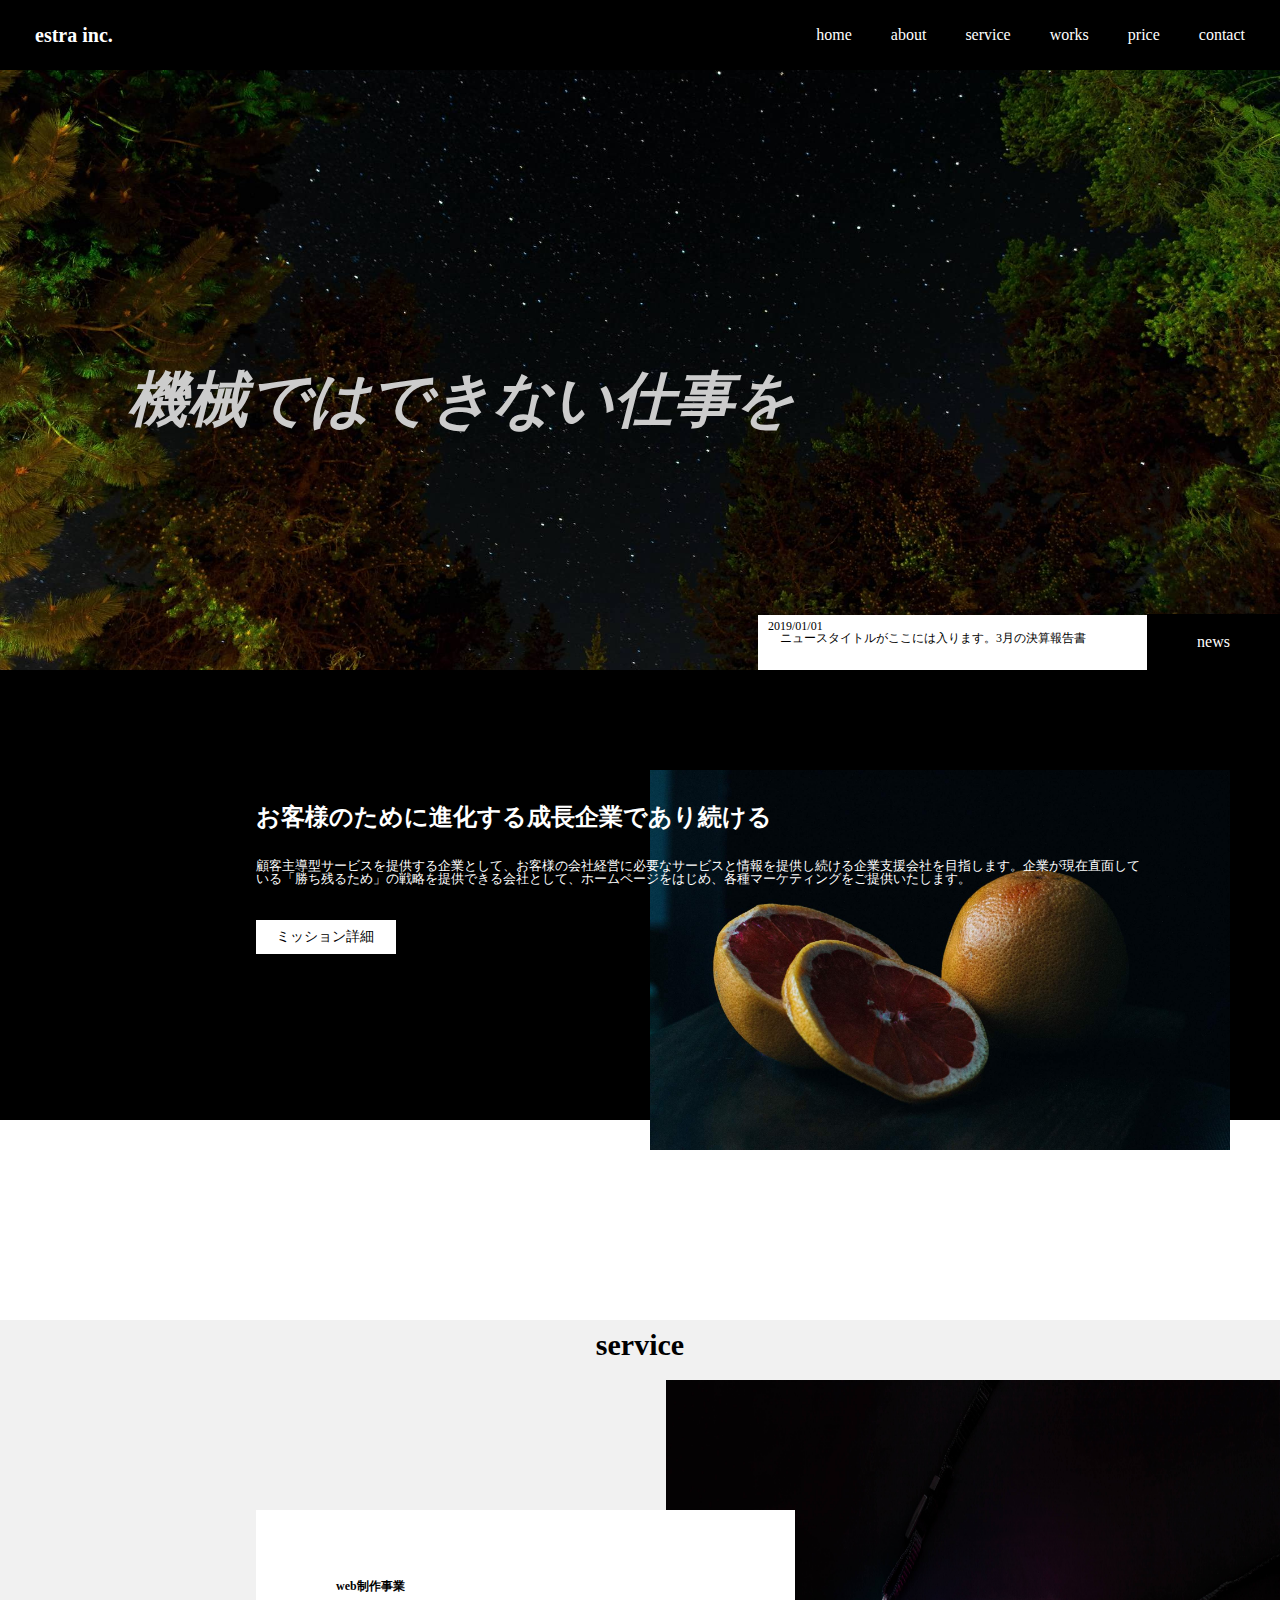
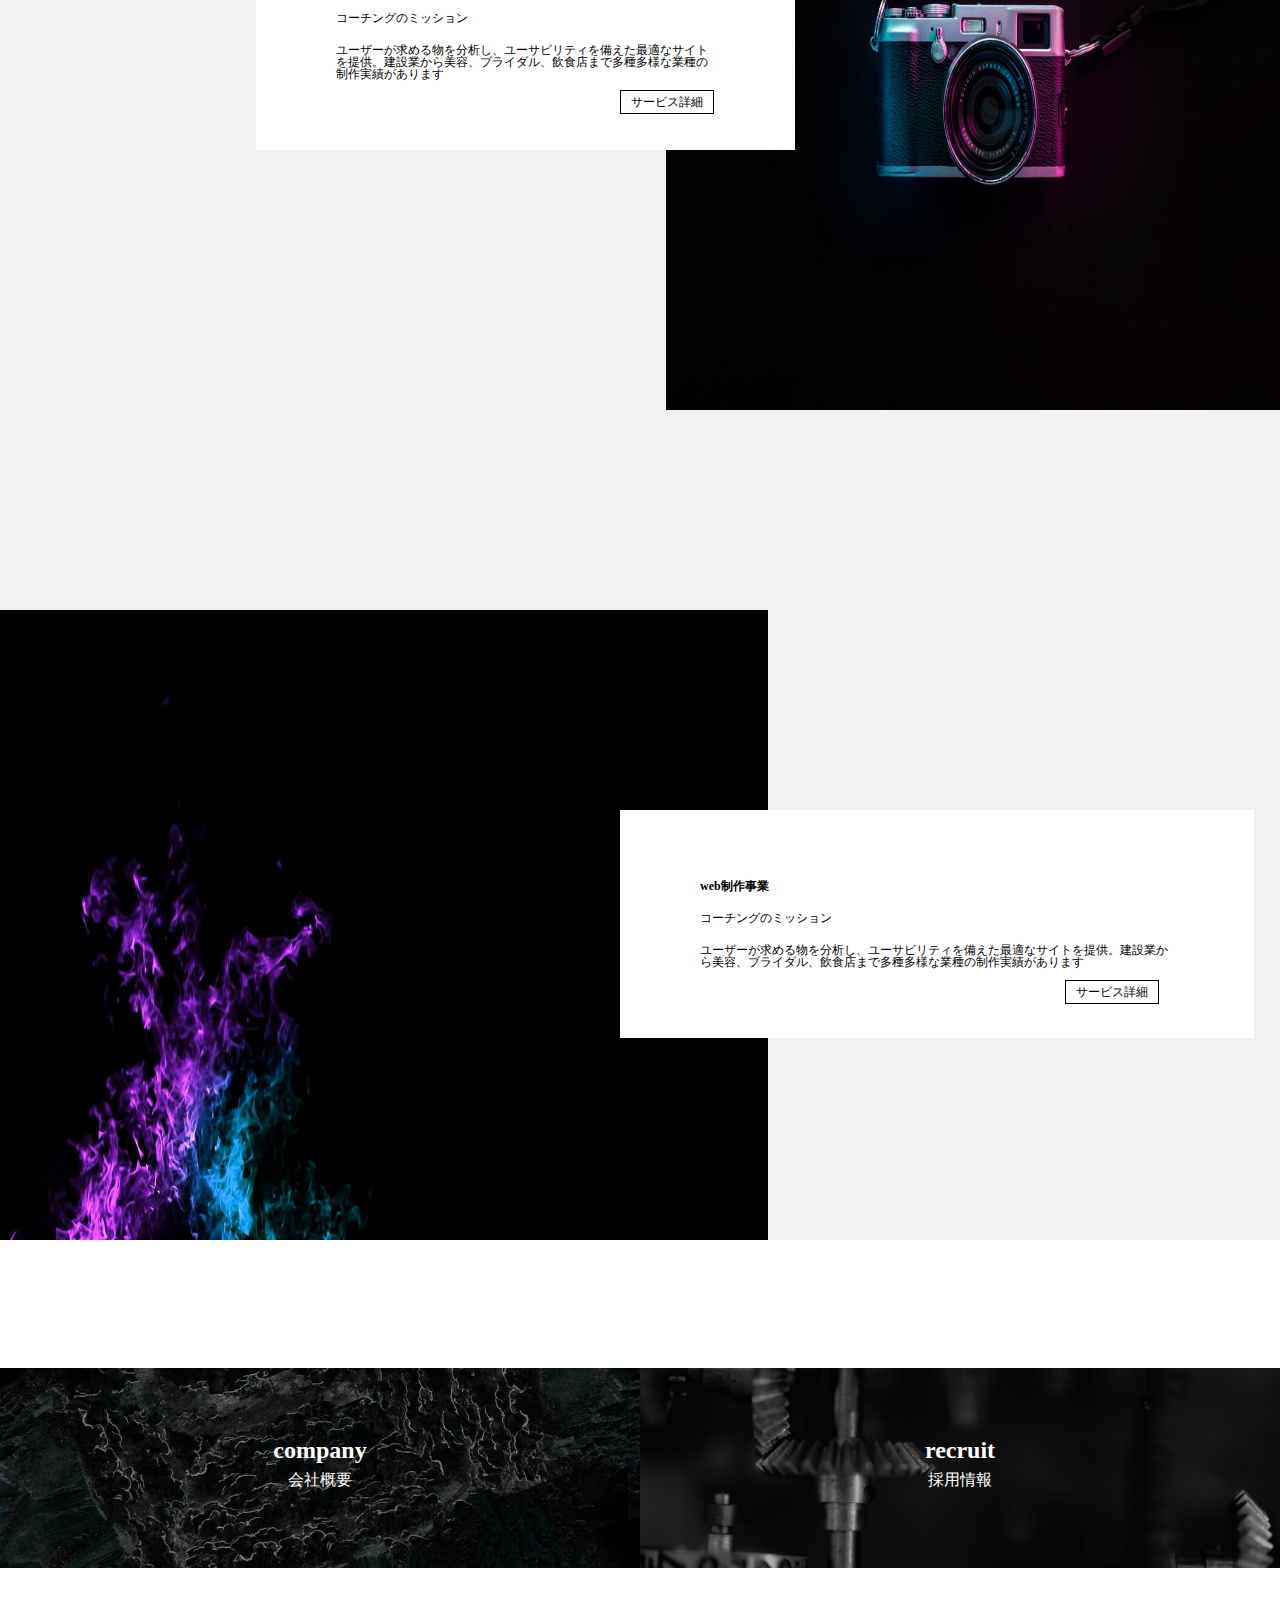
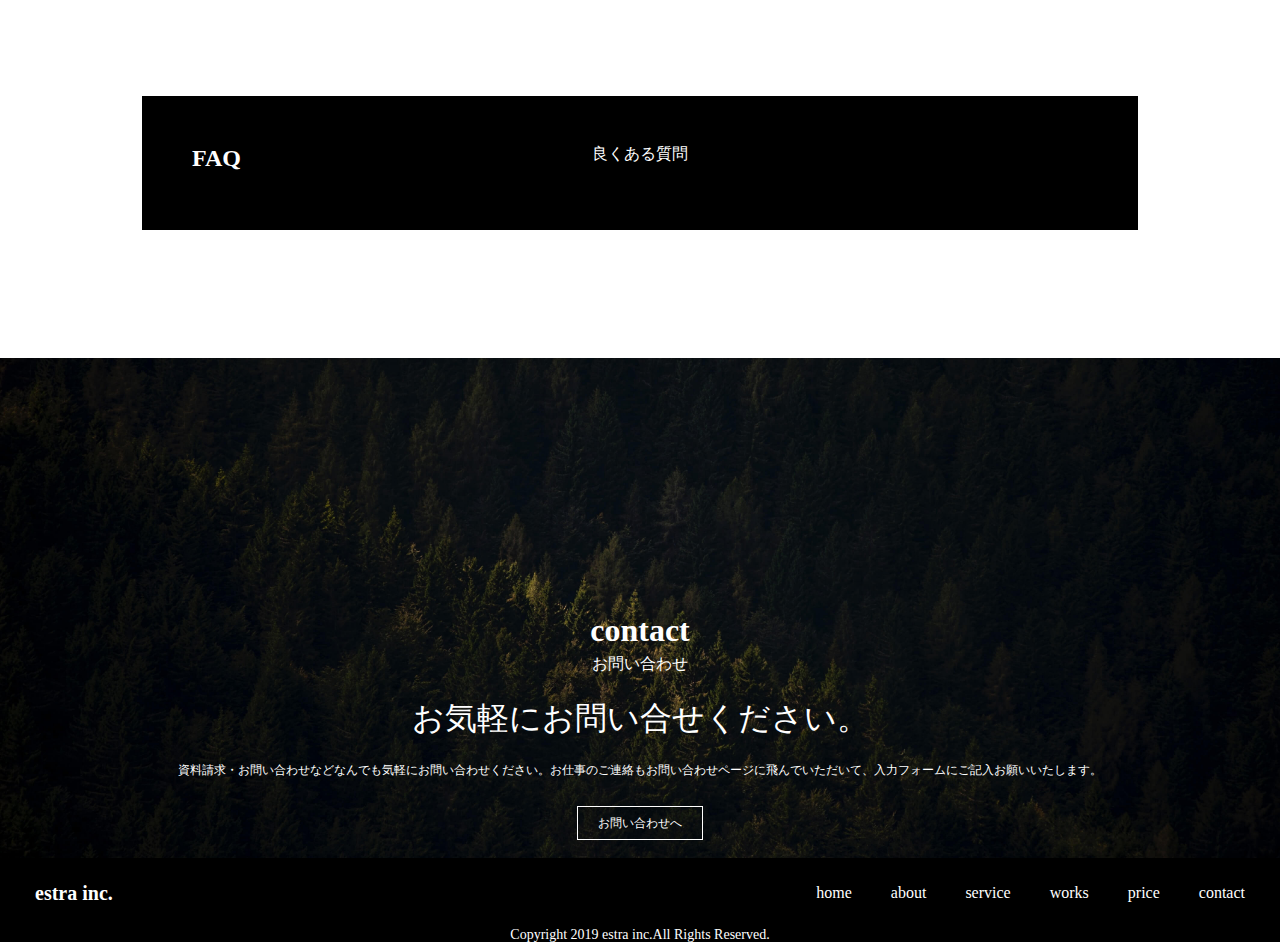
<file: index.html>
<html lang="ja">
  <head>
    <meta charset="UTF-8" />
    <meta name="viewport" content="width=device-width, initial-scale=1.0" />
    <title>COACHTECH</title>
    <link rel="stylesheet" href="css/style.css" />
  </head>
  <body>
    <header>
        <div class="flex between">
            <h1 class="header-logo">estra inc.</h1>
            <nav class=header-nav>
                <ul>
                    <li><a href="#">home</a></li>
                    <li><a href="#">about</a></li>
                    <li><a href="#">service</a></li>
                    <li><a href="#">works</a></li>
                    <li><a href="#">price</a></li>
                    <li><a href="#">contact</a></li>
                </ul>
            </nav>
        </div>
        <div id="hamburger">
            <span></span>
            <span></span>
            <span></span>
        </div> 
    </header>
    <main>
        <div id="eyecatch">
            <h2 class="eye">機械ではできない仕事を</h2>
            <div class="new">
                <p class="news">news</p>
                <div class="news-text">
                    <p>2019/01/01</p>
                    <p class="text2">ニュースタイトルがここには入ります。3月の決算報告書</p>
                </div>   
            </div>
        </div>
        <div class="mission">
            <div class="mission-text">
                <h2>お客様のために進化する成長企業であり続ける</h2>
                <p class=mission-content>顧客主導型サービスを提供する企業として、お客様の会社経営に必要なサービスと情報を提供し続ける企業支援会社を目指します。企業が現在直面している「勝ち残るため」の戦略を提供できる会社として、ホームページをはじめ、各種マーケティングをご提供いたします。</p>
                <p class="mission-botton">ミッション詳細</p>
            </div>
            <img src="img/img/mission-img.jpg" alt=""/>
        </div>
        <div id="service">
            <h2 class="section-title">service</h2>
            <div class="syuusei1">
                <img class="img1" src="img/img/service2.jpg" alt=""/>
                <div class="service-text" id="content1">
                    <h3>web制作事業</h3>
                    <p>コーチングのミッション</p>
                    <p>ユーザーが求める物を分析し、ユーサビリティを備えた最適なサイトを提供。建設業から美容、ブライダル、飲食店まで多種多様な業種の制作実績があります</p>
                    <p id="service-bottun">サービス詳細</p>
                </div>
            </div>
            <div class="syuusei2">
                <img class="img2" src="img/img/service1.jpg" alt="">
                <div class="service-text" id="content2">
                    <h3>web制作事業</h3>
                    <p>コーチングのミッション</p>
                    <p>ユーザーが求める物を分析し、ユーサビリティを備えた最適なサイトを提供。建設業から美容、ブライダル、飲食店まで多種多様な業種の制作実績があります</p>
                    <p id="service-bottun">サービス詳細</p>
                </div>
            </div>
        </div>
        <div id="company-recruit">
            <div id="company">
                <div class="text3">
                    <h2>company</h2>
                    <p >会社概要</p>
                </div>
            </div>
            <div id="recruit">
                <div class="text3">
                    <h2>recruit</h2>
                    <p>採用情報</p>
                </div>
            </div>
        </div>
        <div id="FAQ">
            <h2>FAQ</h2>
            <p>良くある質問</p>
        </div>
        <div id="contact">
            <div class="contact-text">
                <h2>contact</h2>
                <p class="text4">お問い合わせ</p>
                <p class="text5">お気軽にお問い合せください。</p>
                <p class="text6">資料請求・お問い合わせなどなんでも気軽にお問い合わせください。お仕事のご連絡もお問い合わせページに飛んでいただいて、入力フォームにご記入お願いいたします。</p>
                <p class="contact-botton">お問い合わせへ</p>
            </div>
        </div>
    </main>
    <footer>
        <div class="flex between">
            <h1 id="footer-logo" class="header-logo">estra inc.</h1>
            <nav class="footer-nav">
                <ul>
                    <li><a href="#">home</a></li>
                    <li><a href="#">about</a></li>
                    <li><a href="#">service</a></li>
                    <li><a href="#">works</a></li>
                    <li><a href="#">price</a></li>
                    <li><a href="#">contact</a></li>
                </ul>
            </nav>
        </div>
        <p>Copyright 2019 estra inc.All Rights Reserved.</p>
    </footer>
  </body>
</html>
</file>
<file: css/style.css>
@charset "UTF-8";

/*
html5doctor.com Reset Stylesheet
v1.6.1
Last Updated: 2010-09-17
Author: Richard Clark - http://richclarkdesign.com
Twitter: @rich_clark
*/

html, body, div, span, object, iframe,
h1, h2, h3, h4, h5, h6, p, blockquote, pre,
abbr, address, cite, code,
del, dfn, em, img, ins, kbd, q, samp,
small, strong, sub, sup, var,
b, i,
dl, dt, dd, ol, ul, li,
fieldset, form, label, legend,
table, caption, tbody, tfoot, thead, tr, th, td,
article, aside, canvas, details, figcaption, figure,
footer, header, hgroup, menu, nav, section, summary,
time, mark, audio, video {
    margin:0;
    padding:0;
    border:0;
    outline:0;
    font-size:100%;
    vertical-align:baseline;
    background:transparent;
}

body {
    line-height:1;
}

article,aside,details,figcaption,figure,
footer,header,hgroup,menu,nav,section {
    display:block;
}

nav ul {
    list-style:none;
}

blockquote, q {
    quotes:none;
}

blockquote:before, blockquote:after,
q:before, q:after {
    content:'';
    content:none;
}

a {
    margin:0;
    padding:0;
    font-size:100%;
    vertical-align:baseline;
    background:transparent;
}

/* change colours to suit your needs */
ins {
    background-color:#ff9;
    color:#000;
    text-decoration:none;
}

/* change colours to suit your needs */
mark {
    background-color:#ff9;
    color:#000;
    font-style:italic;
    font-weight:bold;
}

del {
    text-decoration: line-through;
}

abbr[title], dfn[title] {
    border-bottom:1px dotted;
    cursor:help;
}

table {
    border-collapse:collapse;
    border-spacing:0;
}

/* change border colour to suit your needs */
hr {
    display:block;
    height:1px;
    border:0;  
    border-top:1px solid #cccccc;
    margin:1em 0;
    padding:0;
}

input, select {
    vertical-align:middle;
}

.section-title {
    font-size: 30px;
    font-weight: bold;
    text-align: center;
    padding: 10px 0;
  }
  
  img {
    display: block;
    width: 100%;
  }
  
  .wrap {
    width: 80%;
    margin: 0 auto 50px;
  }
  
  .flex {
    display: flex;
    align-items: center;
    flex-wrap: wrap;
  }
  
  .between {
    justify-content: space-between;
  }
  
  .around {
    justify-content: space-around;
  }

  header,
  footer {
      background-color: black;
      height: 70px;
  }

  .header-logo {
      color: white;
      font-size: 20px;
      font-style: bold;
      margin-left: 35px;
      line-height: 70px;
  }

  li {
      margin-right: 35px;
      display: inline-block;
      font-size: 16px;
  }

  a {
      color: white;
      text-decoration: none;
  }

  #eyecatch {
      background: url(../img/img/eyecatch.jpg) no-repeat;
      height: 600px;
      background-size: cover;
      background-position: center;
      position: relative;
  }

  #eyecatch h2 {
      position: absolute;
      top: 50%;
      left: 10%;
      color: #ccc;
      font-style: bold;
      font-size: 60px;
      font-style: italic;
  }

  .new {
      width: 50%;
  }

  .news {
      padding: 20px 50px;
      background-color: black;
      color: white;
      font-style: bold;
      position: absolute;
      bottom: 0;
      right: 0;
      z-index: 100;
  }

  .news-text {
    width: 40%;
    height: 45px;
    padding: 5px 0px 5px 10px;
    background-color: white;
    position: absolute;
    bottom: 0;
    right: 0;
  }

  .news-text p {
      color: black;
      font-size: 12px;
  }

  .text2 {
      text-indent: 1em;
  }

  .mission {
      height: 450px;
      background-color: black;
      position: relative;
      margin-bottom: 200px;
  }

  .mission-text {
      position: absolute;
      top: 30%;
      left: 20%;
      width: 70%;
      
  }

  .mission-text h2 {
      color: white;
      margin-bottom: 30px;
      font-size: 24px;
  }

  .mission-content {
      color: white;
      font-size: 13px;
      margin-bottom: 30px;
      padding-bottom: 5px;
      
  }

  .mission-botton {
      background-color: white;
      padding: 10px 20px;
      width: 100px;
      font-size: 14px;
  }

  .mission img {
      height: 380px;
      width: 580px;
      position: center;
      float: right;
      margin-right: 50px;
      padding-top: 100px;
  }

  #service {
      background-color: rgb(241, 241, 241);
      margin-bottom: 10%;
  }

  #service img {
      width: 60%;
      height: 70%;
  }

  .syuusei1 {
      position: relative;
      margin: 0 0 0 auto;
      width: 80%;
  }

  .img1 {
    margin: 0 0 0 auto;
  }

  .service-text {
      width: 37%;
      padding: 70px 80px;
      background-color: white;
      position: relative;
  }

  #content1 {
      position: absolute;
      top: 130px;
  }

  h3 {
      font-size: 12px;
  }

  .service-text p {
      font-size: 12px;
      padding-top: 20px;
  }

  .syuusei2 {
      position: relative;
      width: 100%;
      margin-top: 200px;
  }

  #content2 {
      position: absolute;
      top: 200px;
      left: 620px;
  }

  #service-bottun {
    position: absolute;
    right: 15%;
    bottom: 15%;
    padding: 5px 10px;
    border: solid 1px #000;
  }

  #company-recruit {
      display: flex;
      margin-top: 100px; 
  }
    
  #company {
      background: url(../img/img/company.jpeg) no-repeat;
      background-size: cover;
      background-position: center;
      height: 200px;
      width: 730px;
  }

  #recruit {
      background: url(../img/img/recruit.jpg) no-repeat;
      background-size: cover;
      background-position: center;
      height: 200px;
      width: 730px;
      margin: 0 0 0 auto;
  }

  .text3 {
    text-align: center;
    color: white;
    margin-top: 70px;
}

  h2 {
      font-size: 24px;
      margin-bottom: 10px;
  }

  #company p,
  #recruit p {
      font-size: 16px;
  }

  #FAQ {
      margin: 10% auto;
      width: 70%;
      background-color: black;
      color: white;
      display: flex;
      padding: 50px; 
  }

  #FAQ p {
      width: 80%;
      font-size: 16px;
      text-align: center;
  }

  #FAQ h2 {
      font-size: 24px;
      width: 10%;
  }

  #contact {
      background: url(../img/img/contact-bg.jpg) no-repeat;
      background-size: cover;
      background-position: center;
      height: 500px;
  }

  .contact-text {
      color: white;
      text-align: center;
      padding-top: 20%;
  }

  .contact-text p {
      margin-bottom: 30px;
  }

  .contact-text h2 {
      font-size: 32px;
  }

  .text4 {
    font-style: bold;
    font-size: 16px;
  }

  .text5 {
      font-size: 32px;
  }

  .text6 {
      font-size: 12px;
  }

  .contact-botton {
      border: solid 1px white;
      padding: 10px 20px;
      display: inline-block;
      font-size: 12px;
  }

  footer p {
      background-color: black;
      color: white;
      text-align: center;
      font-size: 14px;
  }

  @media screen and (max-width: 768px) {

    #hamburger {
        width: 40px;
        height: 40px;
        position: absolute;
        cursor: pointer;
        z-index: 100;
        top: 15px;
        right: 20px;
        transition: 0.4s;
        display: block;
      }
      
      #hamburger span {
        display: block;
        width: 35px;
        height: 2px;
        background-color: #fff;
        transition: 0.8s;
      }
      
      #hamburger span:nth-of-type(1) {
        position: absolute;
        top: 10px;
        left: 2px;
      }
      
      #hamburger span:nth-of-type(2) {
        position: absolute;
        top: 20px;
        left: 2px;
      }
      
      #hamburger span:nth-of-type(3) {
        position: absolute;
        top: 30px;
        left: 2px;
      }

      .header-nav,
      .footer-nav {
          display: none;
      }

      .eye {
          width: 80%;
          text-align: center;
          color: rgb(255, 255, 255);
      }

      .new {
          width: 100%;
      }

      .news-text {
          width: 100%;
      }

      .mission-text h2 {
          width: 80%;
          line-height: 140%;
      }
      
      .mission-content {
          width: 80%;
          line-height: 140%;
      }

      .mission img {
          width: 30%;
          height: 30%;
          position: absolute;
          top: 60%;
          left: 60%;
      }

      .mission {
          margin-bottom: 50px;
      }

      #service img {
          width: 100%;
          height: auto;
      }

      .syuusei1,
      .syuusei2 {
          width: 90%;
          margin: 0 auto;
          padding-bottom: 15%;
      }

      .img1 {
          margin: 0;
      }

      .service-text {
          width: auto;
          padding: 0 auto;
      }

      .service-text h3,
      .service-text p {
          font-size: 16px;
      }

      #service-bottun {
          margin-bottom: 20px;
      }

      #content1,
      #content2 {
          position: static;
      }

      #company-recruit {
          flex-wrap: wrap;
      }

      #company,
      #recruit {
          width: 100%;
      }

      #FAQ {
          margin: 10% auto;
          width: 70%;
      }

      .contact-text {
          width: 80%;
          margin: 0 auto;
      }

      .text6 {
          line-height: 140%;
      }

      #footer-logo {
          margin: 0;
          width: 100%;
          text-align: center;
      }
  }
</file>
